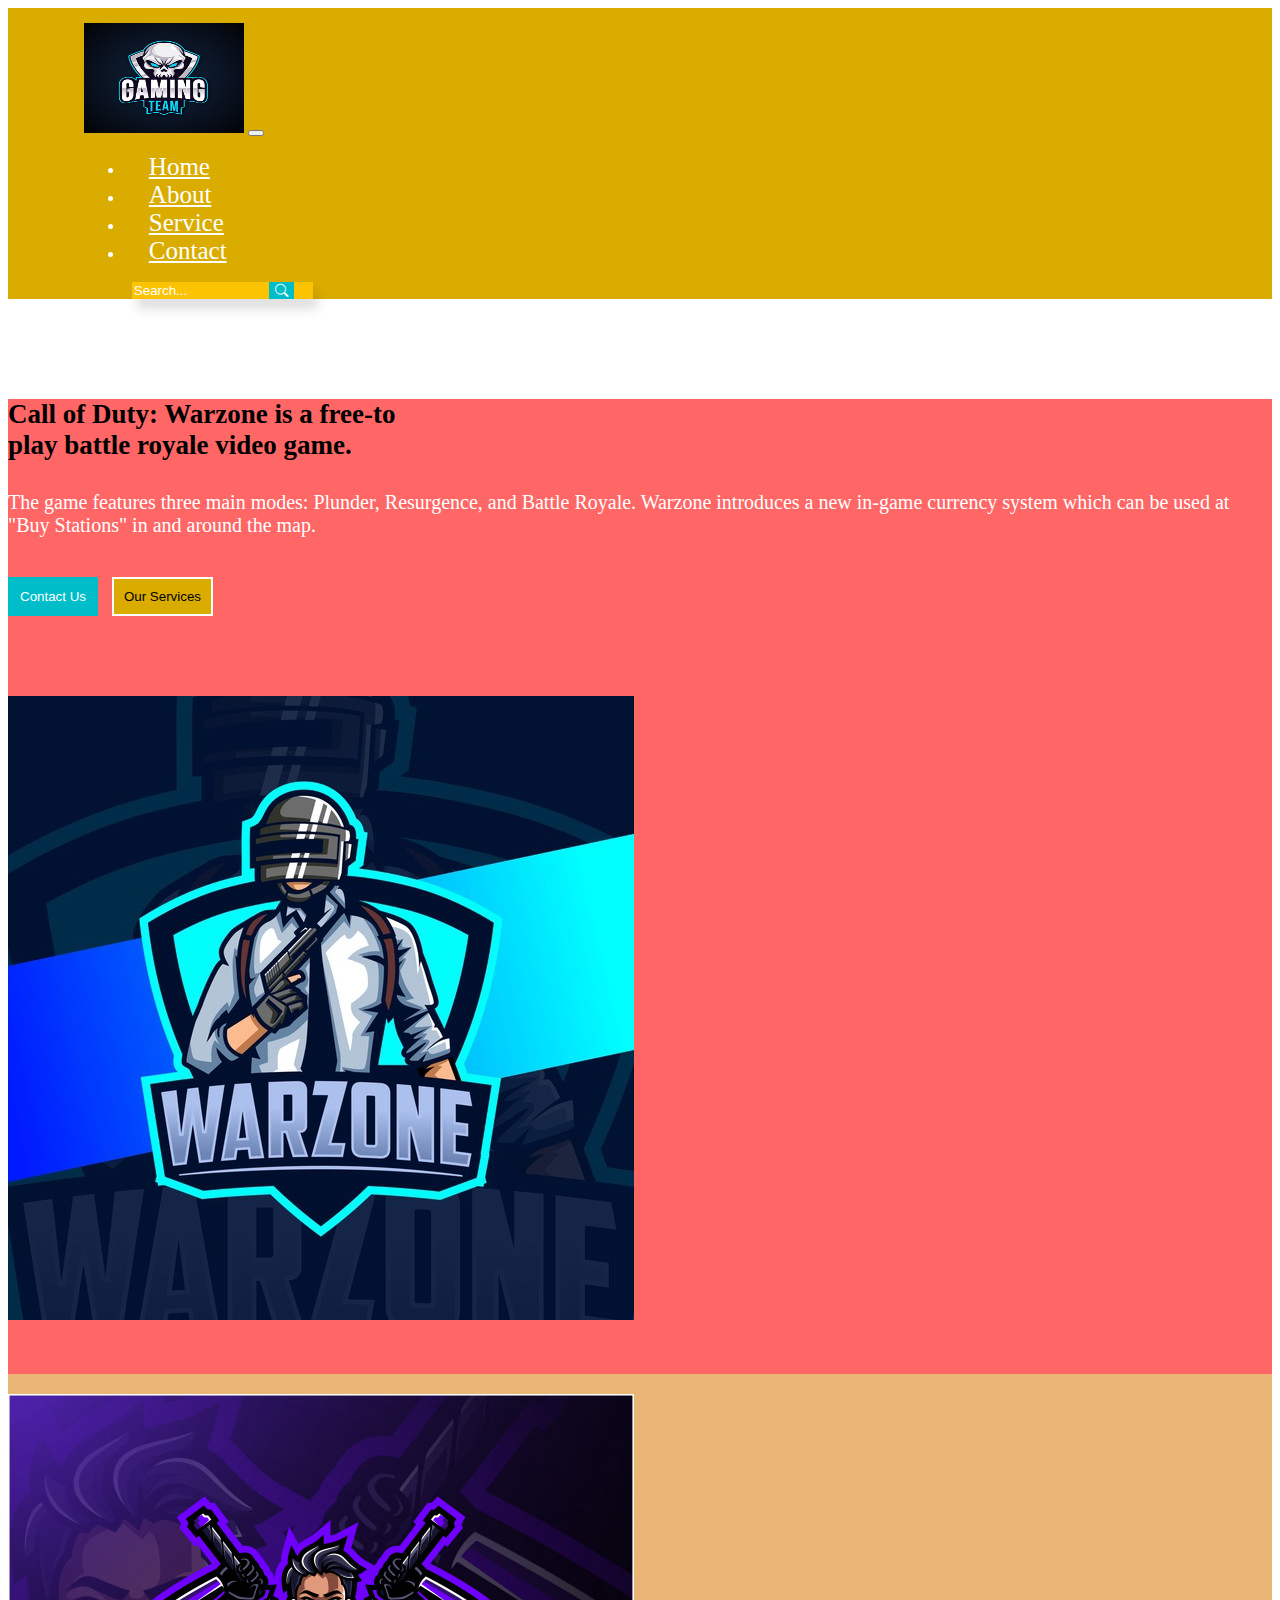
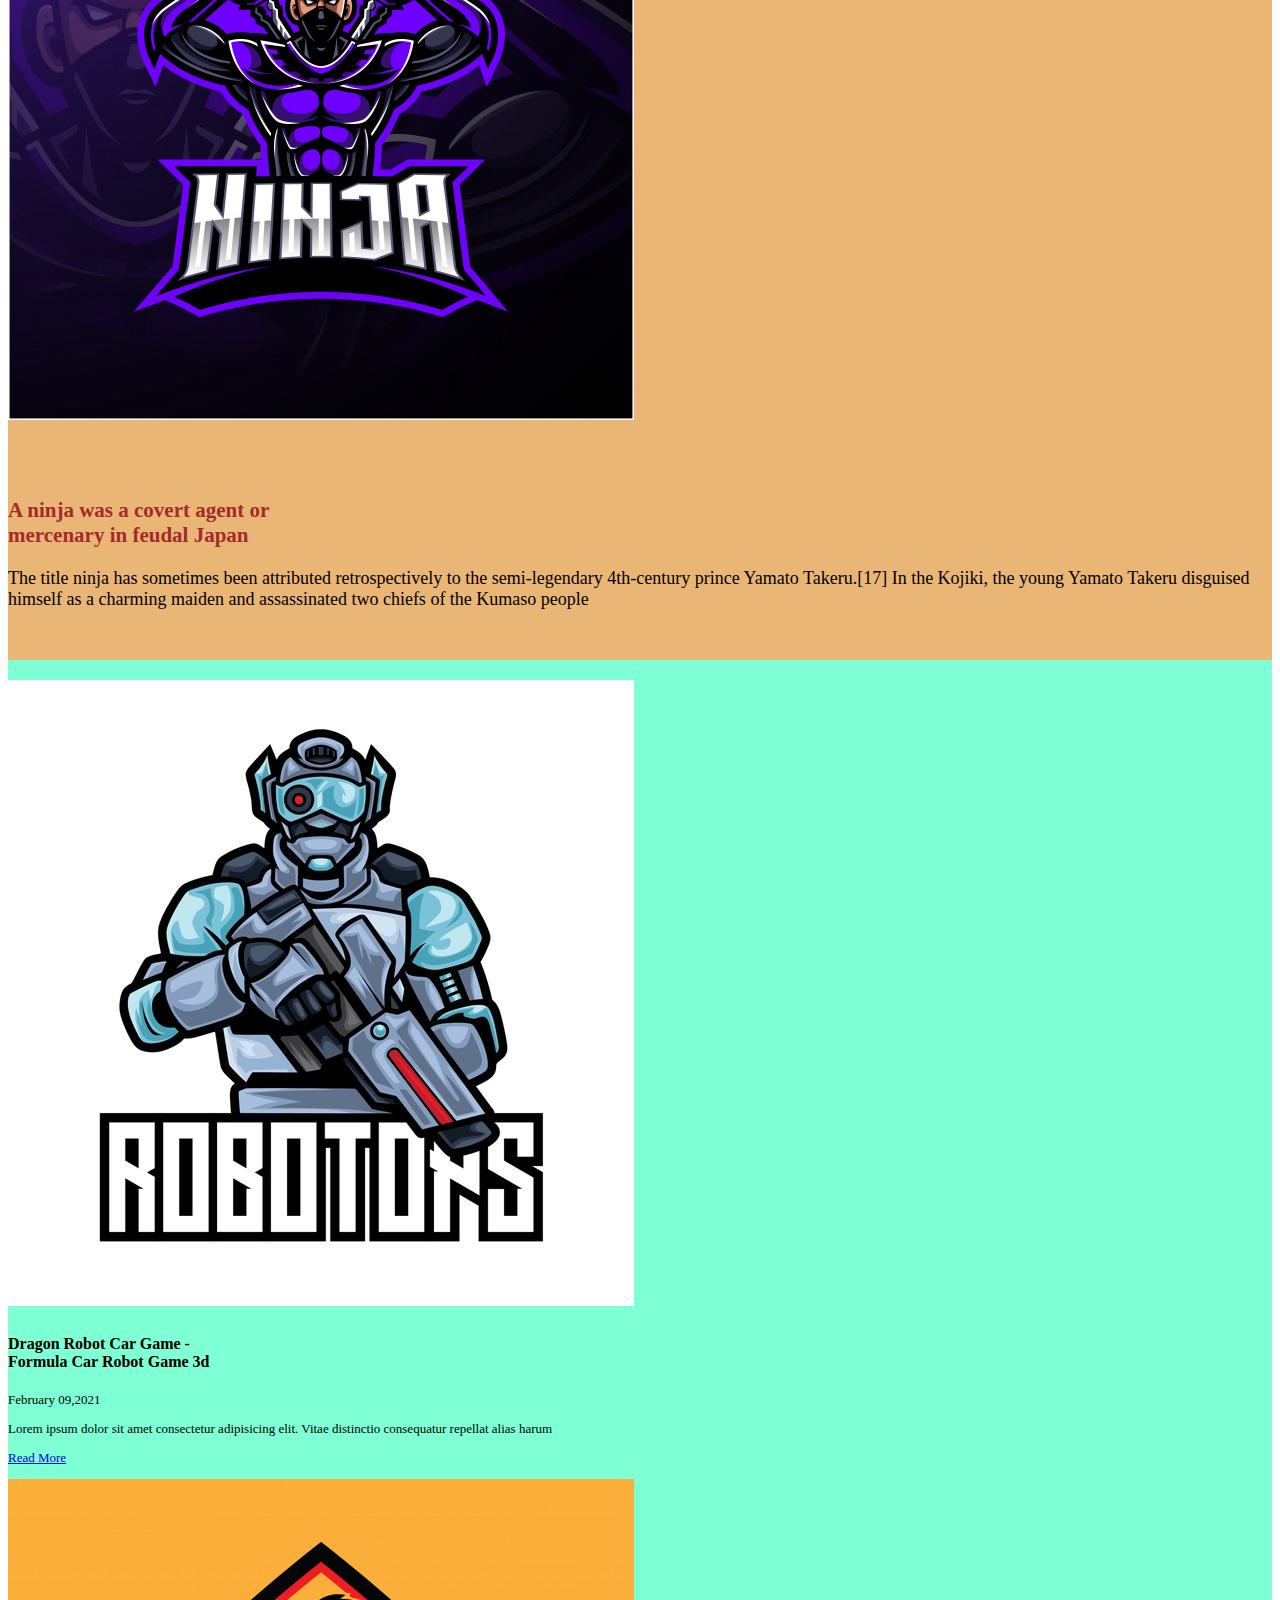
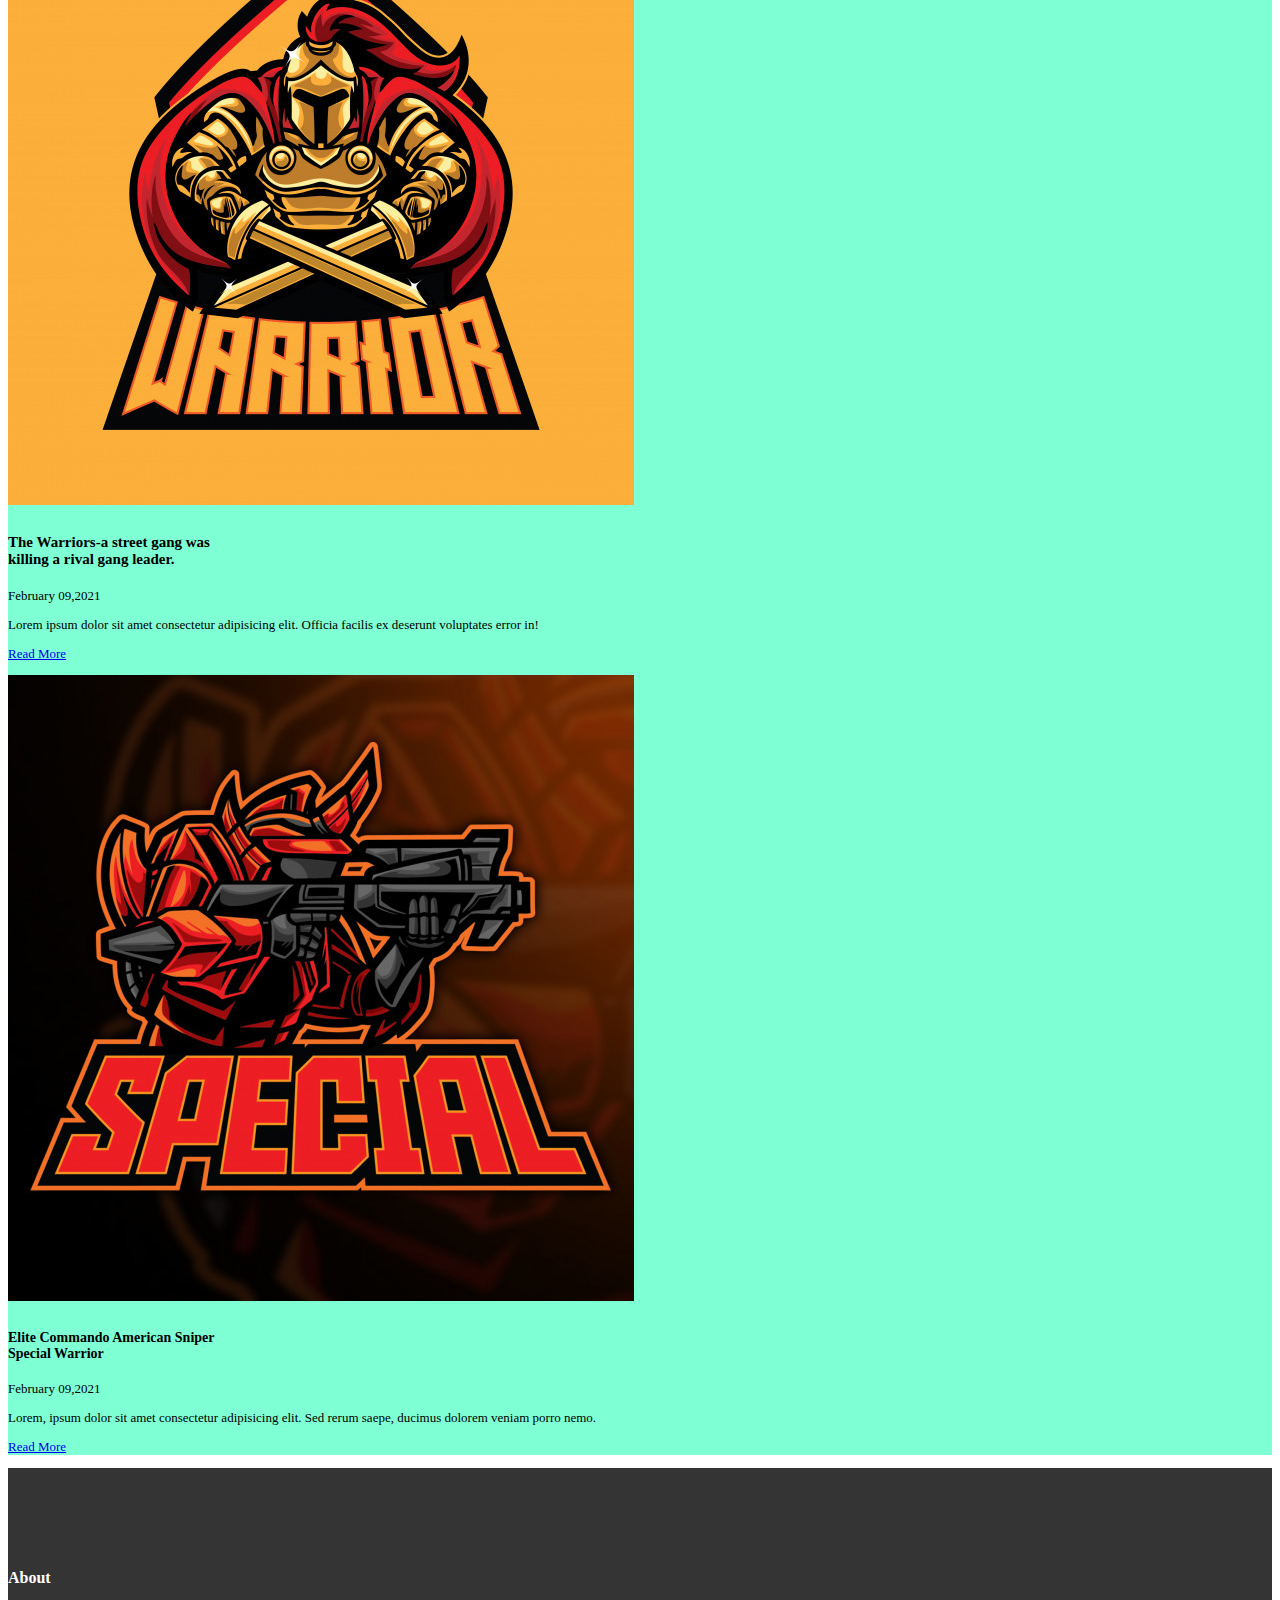
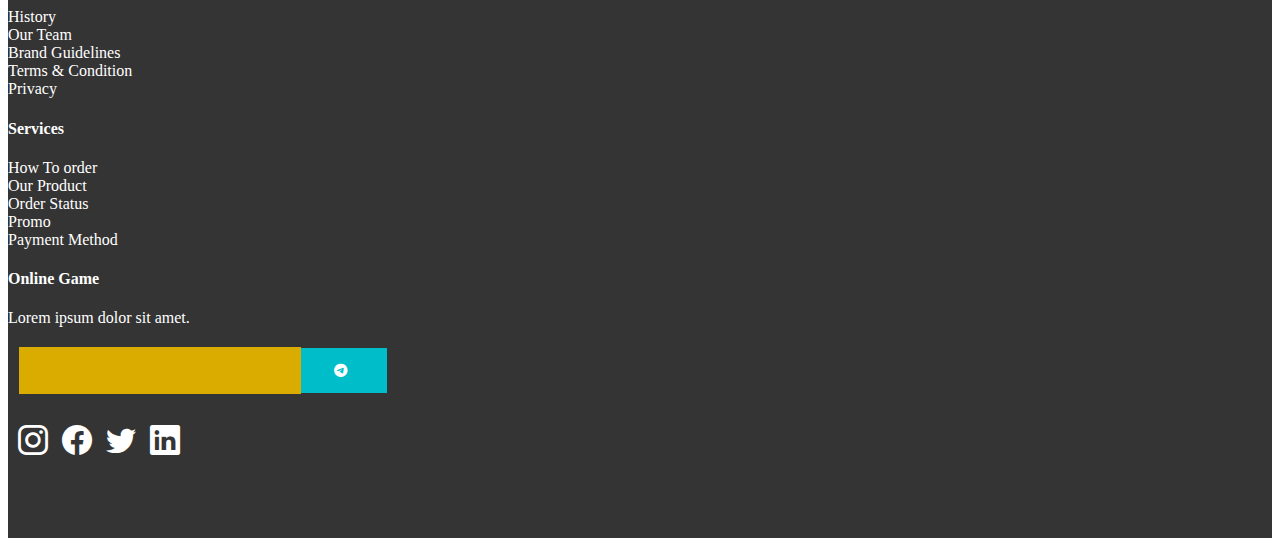
<file: index.html>
<!doctype html>
<html lang="en">
  <head>
    <!-- Required meta tags -->
    <meta charset="utf-8">
    <meta name="viewport" content="width=device-width, initial-scale=1">

    <!-- Bootstrap CSS -->
    <link href="https://cdn.jsdelivr.net/npm/bootstrap@5.0.2/dist/css/bootstrap.min.css" rel="stylesheet" integrity="sha384-EVSTQN3/azprG1Anm3QDgpJLIm9Nao0Yz1ztcQTwFspd3yD65VohhpuuCOmLASjC" crossorigin="anonymous">

    <!-- Bootstrap icon -->
    <link rel="stylesheet" href="https://cdn.jsdelivr.net/npm/bootstrap-icons@1.5.0/font/bootstrap-icons.css">

    <!-- Style -->
   <link rel="stylesheet" href="./Css_practice/index_style.css">
   
    <title>Hello, world!</title>
  </head>
  <body>
    <nav class="navbar navbar-expand-lg navbar-dark " id="top-nav">
        <div class="container-fluid">
          <a class="navbar-brand" href="#"><img src="./img/company_logo.jpg" alt="" class="img-fluid" id="company-logo" ></a>
          <button class="navbar-toggler" type="button" data-bs-toggle="collapse" data-bs-target="#navbarSupportedContent" aria-controls="navbarSupportedContent" aria-expanded="false" aria-label="Toggle navigation">
            <span class="navbar-toggler-icon"></span>
          </button>
          <div class="collapse navbar-collapse" id="navbarSupportedContent">
            <ul class="navbar-nav me-auto mb-2 mb-lg-0">
              <li class="nav-item">
                <a class="nav-link active" aria-current="page" href="#">Home</a>
              </li>
              <li class="nav-item">
                <a class="nav-link" href="./Css_practice/about.html">About</a>
              </li>
              <li class="nav-item">
                <a class="nav-link" href="./Css_practice/service.html">Service</a>
              </li>
              <li class="nav-item">
                <a class="nav-link" href="./Css_practice/Contact.html">Contact</a>
              </li>
            </ul>
            <form class="d-flex" id="form-tag">
              <input class="form-control me-2 text-light" type="search" placeholder="Search..." aria-label="Search" id="search-box">
              <button class="btn btn-outline-success" id="search-btn" type="submit"><i class="bi bi-search" id="Seach-icon"></i></button>
            </form>
          </div>
        </div>
      </nav>
    <div class="container-fluid">
        <div class="row justify-content-center" id="imp-page">
            <div class="col-md-6 col-11" id="imp-text" >
              <h1 id="heading1">Call of Duty: Warzone is a free-to <br> play battle royale video game.</h1>
              <p>The game features three main modes: Plunder, Resurgence, and Battle Royale. Warzone introduces a new in-game currency system which can be used at "Buy Stations" in and around the map.</p>
              <button type="button" class="btn" id="btn-1">Contact Us</button>
            <button type="button" class="btn" id="btn-2">Our Services</button>
            </div>
            
            <div class="col-md-4 col-11">
                <img src="./img/warzone.jpg" alt="" id="warzone-image" class="img-fluid">
            </div>
        </div>
        <div class="row justify-content-center" id="imp-page2">
            <div class="col-md-4 col-11" id="imp-img2">
                <img src="./img/ninja.jpg" alt="" class="img-fluid" id="ninja">
            </div>
            <div class="col-md-6 col-11" id="imp-text2">
                <h1 id="heading2">A ninja  was a covert agent  or <br> mercenary in feudal Japan</h1>
                <p>The title ninja has sometimes been attributed retrospectively to the semi-legendary 4th-century prince Yamato Takeru.[17] In the Kojiki, the young Yamato Takeru disguised himself as a charming maiden and assassinated two chiefs of the Kumaso people</p>

            </div>
        </div>
        <div class="row justify-content-center mt-20" id="imp-page3">
            <div class="col-md-3 col-11">
             <img src="./img/robotic.jpg" alt="" class="img-fluid " id="robotic">
             <div class="center">
             <h4 id="h4-1">Dragon Robot Car Game - <br> Formula Car Robot Game 3d </h4>
             <div class="paragraph">
             <p class="date"> February 09,2021</p>
             <p>Lorem ipsum dolor sit amet consectetur adipisicing elit. Vitae distinctio consequatur repellat alias harum</p>
             <p><a href="#" class="text-decoration-none">Read More</a></p>
            </div>
            </div>
            </div>
            <div class="col-md-3 col-11">
                <img src="./img/warrior.jpg " alt="" class="img-fluid" id="warrior">
                <div class="center">
                <h4 id="h4-2">The Warriors-a street gang was <br> killing a rival gang leader.</h4>
                <div class="paragraph">
                <p>February 09,2021</p>
                <p>Lorem ipsum dolor sit amet consectetur adipisicing elit. Officia facilis ex deserunt voluptates error in!</p>
                <p><a href="#" class="text-decoration-none">Read More</a></p>
              </div>
            </div>
            </div>
            <div class="col-md-3 col-11">
                <img src="./img/warrior-special.jpg" alt="" class="img-fluid" id="warrior-special">
                <div class="center">
                <h4 id="h4-3">Elite Commando American Sniper <br> Special Warrior </h4>
                <div class="paragraph">
                <p>February 09,2021</p>
                <p>Lorem, ipsum dolor sit amet consectetur adipisicing elit. Sed rerum saepe, ducimus dolorem veniam porro nemo.</p>
                <p><a href="#" class="text-decoration-none">Read More</a></p>
              </div>
            </div>
            </div>
        </div>
        <div class="row justify-content-center" id="footer">
          <div class="col-md-3 col-11 pt-10">
            <h4 class="footer-heading">About</h4>
            <div class="link">
            <a href="">History</a> <br>
            <a href="">Our Team</a> <br>
            <a href="">Brand Guidelines</a> <br>
            <a href="">Terms & Condition</a> <br>
            <a href="">Privacy</a>
          </div>
          </div>
          <div class="col-md-3 col-11 pt-10">
            <h4 class="footer-heading">Services</h4>
            <div class="link">
            <a href="">How To order</a> <br>
            <a href="">Our Product</a> <br>
            <a href="">Order Status</a> <br>
            <a href="">Promo</a> <br>
            <a href="">Payment Method</a>
          </div>
          </div>
          <div class="col-md-4 text-end col-11 pt-10">
            <h4>Online Game</h4>
            <p>Lorem ipsum dolor sit amet.</p>
            <form action="" id="form">
              <input type="text" id="search-box2">
              <button type="submit" id="search-btn2"><i class="bi bi-telegram"></i></button>
            </form>
            <i class="bi bi-instagram social-icon" ></i>
              <i class="bi bi-facebook social-icon"></i>
              <i class="bi bi-twitter social-icon"></i>
              <i class="bi bi-linkedin social-icon"></i>
          </div> 
        </div>
    </div>

    <!-- Optional JavaScript; choose one of the two! -->

    <!-- Option 1: Bootstrap Bundle with Popper -->
    <script src="https://cdn.jsdelivr.net/npm/bootstrap@5.0.2/dist/js/bootstrap.bundle.min.js" integrity="sha384-MrcW6ZMFYlzcLA8Nl+NtUVF0sA7MsXsP1UyJoMp4YLEuNSfAP+JcXn/tWtIaxVXM" crossorigin="anonymous"></script>

    <!-- Option 2: Separate Popper and Bootstrap JS -->
    <!--
    <script src="https://cdn.jsdelivr.net/npm/@popperjs/core@2.9.2/dist/umd/popper.min.js" integrity="sha384-IQsoLXl5PILFhosVNubq5LC7Qb9DXgDA9i+tQ8Zj3iwWAwPtgFTxbJ8NT4GN1R8p" crossorigin="anonymous"></script>
    <script src="https://cdn.jsdelivr.net/npm/bootstrap@5.0.2/dist/js/bootstrap.min.js" integrity="sha384-cVKIPhGWiC2Al4u+LWgxfKTRIcfu0JTxR+EQDz/bgldoEyl4H0zUF0QKbrJ0EcQF" crossorigin="anonymous"></script>
    -->
  </body>
</html>
</file>
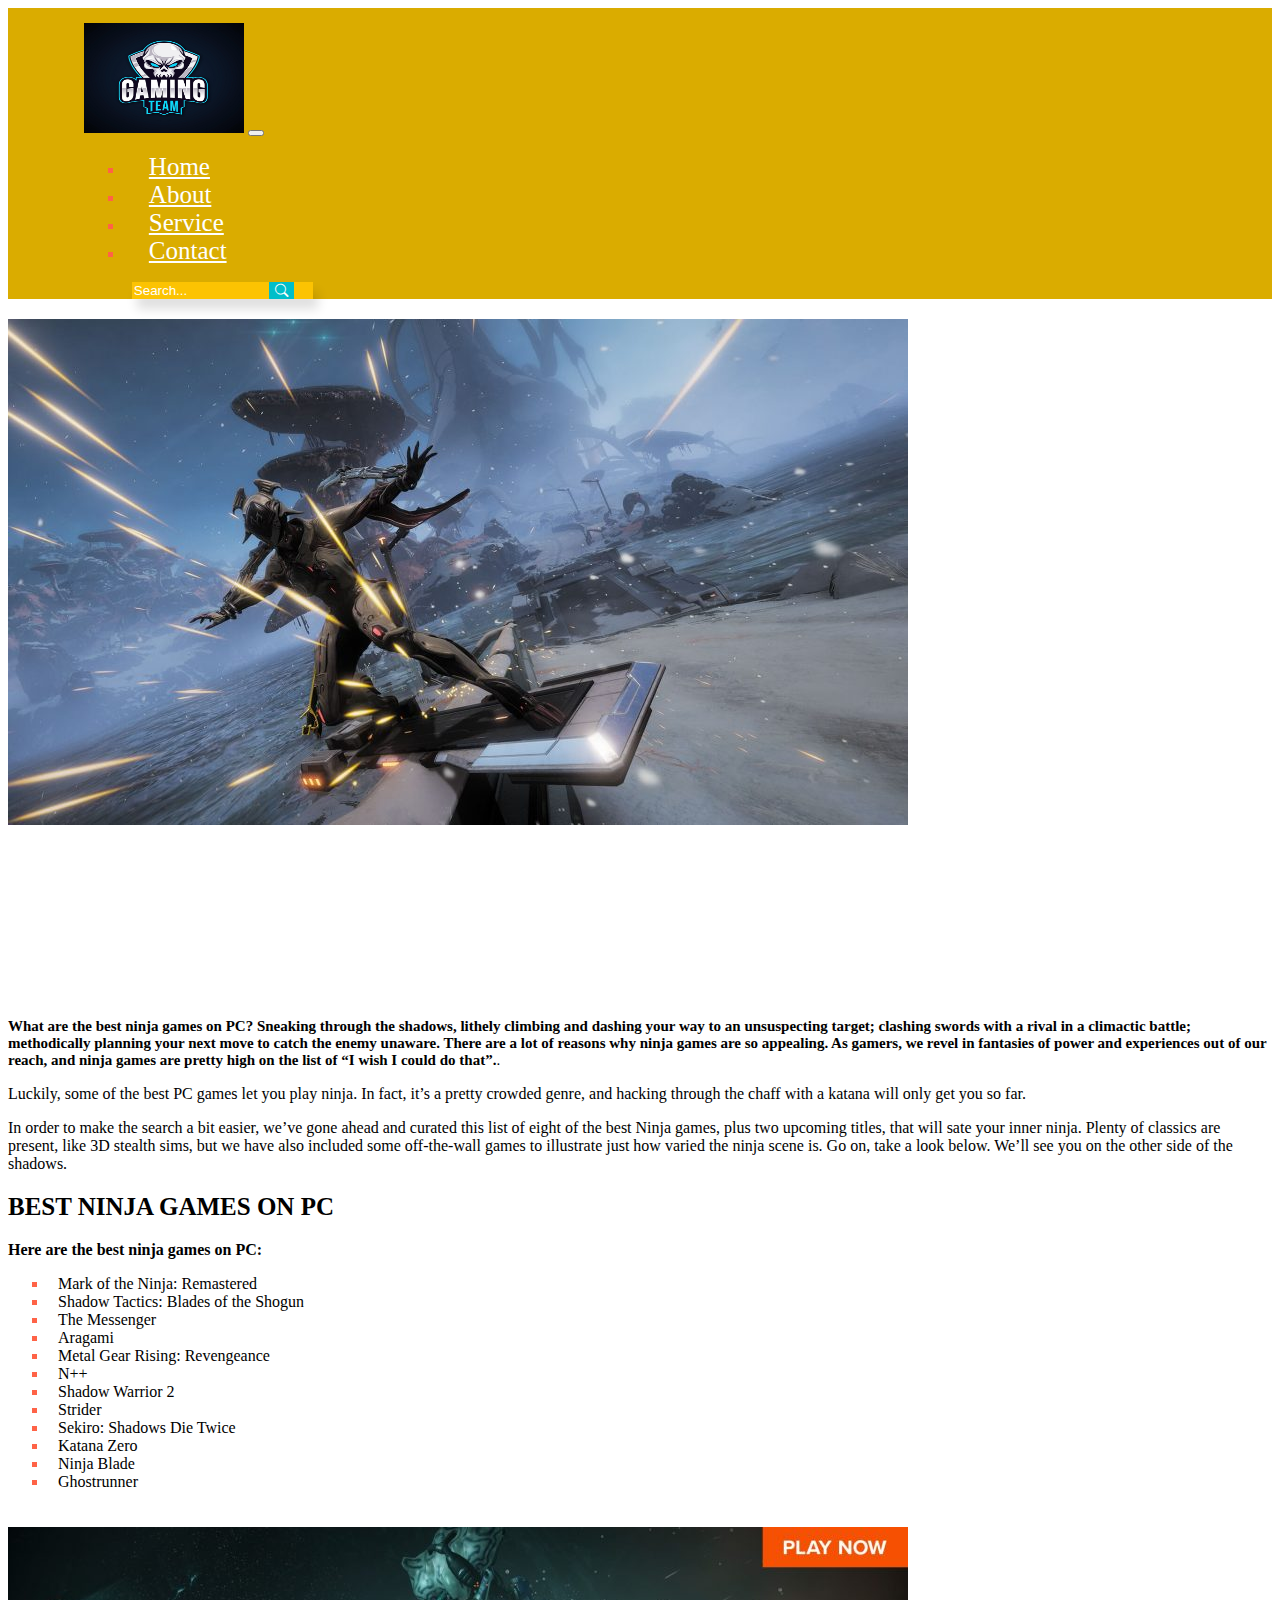
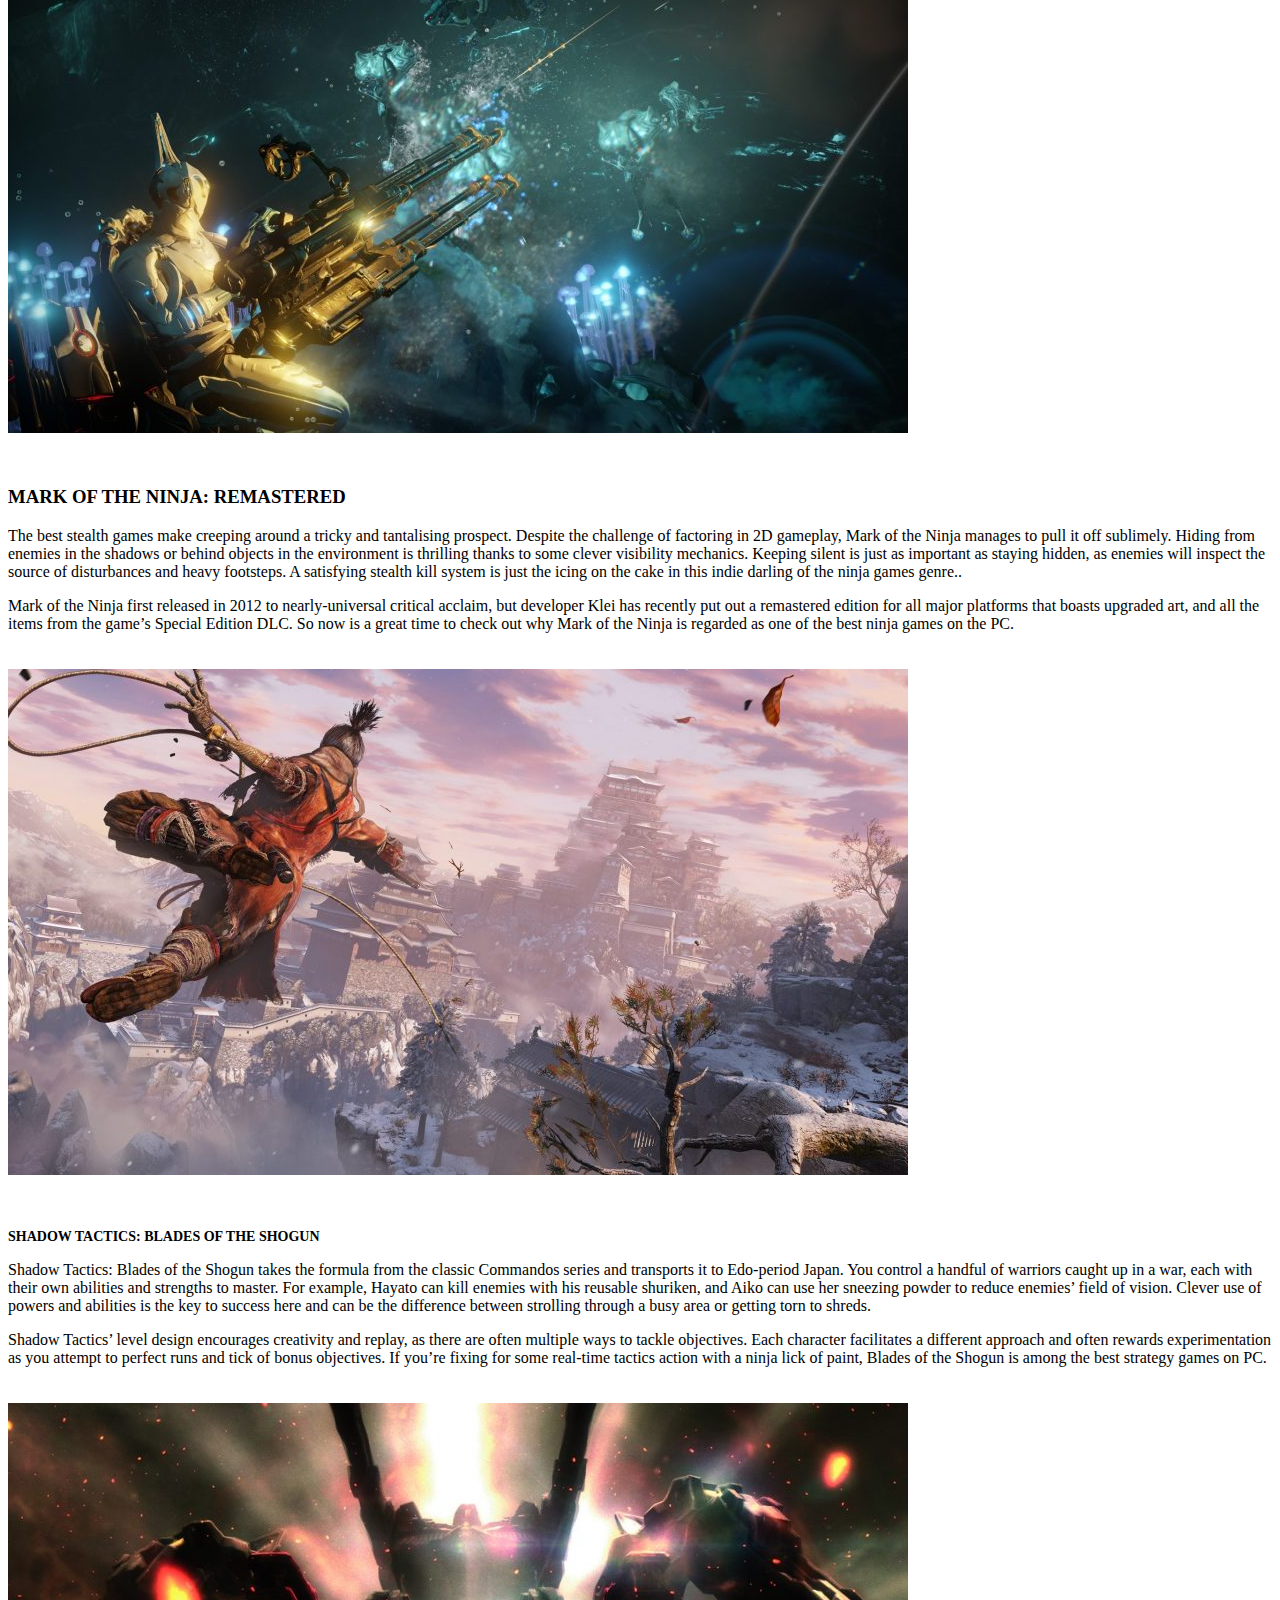
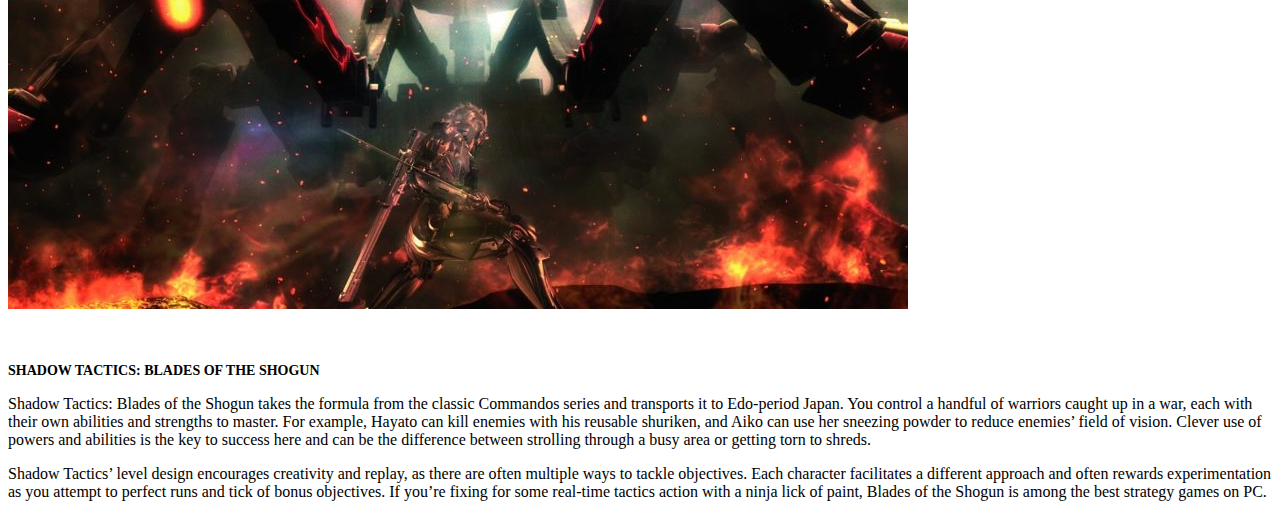
<file: Css_practice/about.html>
<!doctype html>
<html lang="en">
  <head>
    <!-- Required meta tags -->
    <meta charset="utf-8">
    <meta name="viewport" content="width=device-width, initial-scale=1">

    <!-- Bootstrap CSS -->
    <link href="https://cdn.jsdelivr.net/npm/bootstrap@5.0.2/dist/css/bootstrap.min.css" rel="stylesheet" integrity="sha384-EVSTQN3/azprG1Anm3QDgpJLIm9Nao0Yz1ztcQTwFspd3yD65VohhpuuCOmLASjC" crossorigin="anonymous">
    <link rel="stylesheet" href="https://cdn.jsdelivr.net/npm/bootstrap-icons@1.5.0/font/bootstrap-icons.css">
    <link rel="stylesheet" href="index_style.css">
    <link rel="stylesheet" href="about.css">

    <title>About us</title>
  </head>
  <body>
    <nav class="navbar navbar-expand-lg navbar-dark " id="top-nav">
        <div class="container-fluid">
          <a class="navbar-brand" href="#"><img src="../img/company_logo.jpg" alt="" class="img-fluid" id="company-logo" ></a>
          <button class="navbar-toggler" type="button" data-bs-toggle="collapse" data-bs-target="#navbarSupportedContent" aria-controls="navbarSupportedContent" aria-expanded="false" aria-label="Toggle navigation">
            <span class="navbar-toggler-icon"></span>
          </button>
          <div class="collapse navbar-collapse" id="navbarSupportedContent">
            <ul class="navbar-nav me-auto mb-2 mb-lg-0">
              <li class="nav-item">
                <a class="nav-link active" aria-current="page" href="../index.html">Home</a>
              </li>
              <li class="nav-item">
                <a class="nav-link" href="./about.html">About</a>
              </li>
              <li class="nav-item">
                <a class="nav-link" href="./service.html">Service</a>
              </li>
              <li class="nav-item">
                <a class="nav-link" href="../Css_practice/Contact.html">Contact</a>
              </li>
            </ul>
            <form class="d-flex" id="form-tag">
              <input class="form-control me-2 text-light" type="search" placeholder="Search..." aria-label="Search" id="search-box">
              <button class="btn btn-outline-success" id="search-btn" type="submit"><i class="bi bi-search" id="Seach-icon"></i></button>
            </form>
          </div>
        </div>
      </nav>
    <div class="container-fluid  bg-dark">
              <div class="row justify-content-center bg-dark pt-10">
                <div class="col-md-8">
                  <div class="row justify-content-center bg-light">
                    <div id="carouselExampleCaptions" class="carousel slide" data-bs-ride="carousel">
                      <div class="carousel-inner">
                        <div class="carousel-item active" id="ninja-front">
                          <img src="../img/best-ninja-games-warframe-900x506 (1).jpg" class="d-block w-100 img-fluid" alt="...">
                          <div class="carousel-caption d-none d-md-block">
                            <h1 id="ninja-head1">The best ninja games on PC</h1>
                            <p id="ninja-paragraph-1">Sneak up on our list of the best ninja games available on PC
                            </p>
                          </div>
                        </div>
                      </div>
                    </div>
                  </div>
                </div>
              </div>
    <div class="row justify-content-center ">
      <div class="col-md-8 bg-light">
        <div class="row justify-content-center ">
          <div class="col-md-8 col-11">
              <p id="ninja-paragraph-2"> <strong> What are the best ninja games on PC? Sneaking through the shadows, lithely climbing and dashing your way to an unsuspecting target; clashing swords with a rival in a climactic battle; methodically planning your next move to catch the enemy unaware. There are a lot of reasons why ninja games are so appealing. As gamers, we revel in fantasies of power and experiences out of our reach, and ninja games are pretty high on the list of “I wish I could do that”.</strong>.</p>
              <p>Luckily, some of the best PC games let you play ninja. In fact, it’s a pretty crowded genre, and hacking through the chaff with a katana will only get you so far.</p>
              <p>In order to make the search a bit easier, we’ve gone ahead and curated this list of eight of the best Ninja games, plus two upcoming titles, that will sate your inner ninja. Plenty of classics are present, like 3D stealth sims, but we have also included some off-the-wall games to illustrate just how varied the ninja scene is. Go on, take a look below. We’ll see you on the other side of the shadows.</p>
               <h3 class="pc"><strong>BEST NINJA GAMES ON PC</strong></h3>
               <p><strong>Here are the best ninja games on PC: </strong></p>
               <ul>
                 <li><span class="list-text"> Mark of the Ninja: Remastered</span></li>
                 <li><span class="list-text"> Shadow Tactics: Blades of the Shogun</span></li>
                 <li><span class="list-text">The Messenger</span></li>
                 <li><span class="list-text">Aragami</span></li>
                 <li><span class="list-text">Metal Gear Rising: Revengeance</span></li>
                 <li><span class="list-text">N++ </span></li>
                 <li><span class="list-text">Shadow Warrior 2</li>
                 <li><span class="list-text">Strider </span></li>
                 <li><span class="list-text">Sekiro: Shadows Die Twice </span></li>
                 <li><span class="list-text">Katana Zero </span></li>
                 <li><span class="list-text">Ninja Blade </span></li>
                 <li><span class="list-text">Ghostrunner </span></li>
               </ul>
          </div>
          
          
        </div>
      </div>
    </div>
    <div class="row justify-content-center bg-dark pt-10">
      <div class="col-md-8">
        <div class="row justify-content-center bg-light">
          <div id="carouselExampleCaptions" class="carousel slide" data-bs-ride="carousel">
            <div class="carousel-inner">
              <div class="carousel-item active" id="ninja-front">
                <img src="../img/best-ninja-games-warframe-gun-900x506.jpg" class="d-block w-100 img-fluid" alt="...">
              </div>
            </div>
          </div>
        </div>
      </div>
    </div>
    <div class="row justify-content-center ">
      <div class="col-md-8 bg-light">
        <div class="row justify-content-center ">
          <div class="col-md-8 col-11">
               <h3 id="head-4"><strong>MARK OF THE NINJA: REMASTERED</strong></h3>
               <p> The best stealth games make creeping around a tricky and tantalising prospect. Despite the challenge of factoring in 2D gameplay, Mark of the Ninja manages to pull it off sublimely. Hiding from enemies in the shadows or behind objects in the environment is thrilling thanks to some clever visibility mechanics. Keeping silent is just as important as staying hidden, as enemies will inspect the source of disturbances and heavy footsteps. A satisfying stealth kill system is just the icing on the cake in this indie darling of the ninja games genre..</p>
               <p>Mark of the Ninja first released in 2012 to nearly-universal critical acclaim, but developer Klei has recently put out a remastered edition for all major platforms that boasts upgraded art, and all the items from the game’s Special Edition DLC. So now is a great time to check out why Mark of the Ninja is regarded as one of the best ninja games on the PC.</p>
          </div>
          
          
        </div>
      </div>
    </div>
    <div class="row justify-content-center bg-dark pt-10">
      <div class="col-md-8">
        <div class="row justify-content-center bg-light">
          <div id="carouselExampleCaptions" class="carousel slide" data-bs-ride="carousel">
            <div class="carousel-inner">
              <div class="carousel-item active" id="ninja-front">
                <img src="../img/best-ninja-games-sekiro-shadows-die-twice-900x506.jpg" class="d-block w-100 img-fluid" alt="...">
              </div>
            </div>
          </div>
        </div>
      </div>
    </div>

    <div class="row justify-content-center ">
      <div class="col-md-8 bg-light">
        <div class="row justify-content-center ">
          <div class="col-md-8 col-11">
               <h3 id="para-5"> <strong> SHADOW TACTICS: BLADES OF THE SHOGUN</strong></h3>
               <p>Shadow Tactics: Blades of the Shogun takes the formula from the classic Commandos series and transports it to Edo-period Japan. You control a handful of warriors caught up in a war, each with their own abilities and strengths to master. For example, Hayato can kill enemies with his reusable shuriken, and Aiko can use her sneezing powder to reduce enemies’ field of vision. Clever use of powers and abilities is the key to success here and can be the difference between strolling through a busy area or getting torn to shreds.</p>
               <p>Shadow Tactics’ level design encourages creativity and replay, as there are often multiple ways to tackle objectives. Each character facilitates a different approach and often rewards experimentation as you attempt to perfect runs and tick of bonus objectives. If you’re fixing for some real-time tactics action with a ninja lick of paint, Blades of the Shogun is among the best strategy games on PC.</p>
          </div>
        </div>
      </div>
    </div>
    <div class="row justify-content-center bg-dark pt-10">
      <div class="col-md-8">
        <div class="row justify-content-center bg-light">
          <div id="carouselExampleCaptions" class="carousel slide" data-bs-ride="carousel">
            <div class="carousel-inner">
              <div class="carousel-item active" id="ninja-front">
                <img src="../img/best-ninja-games-metal-gear-rising-revengeance-900x506.jpg" class="d-block w-100 img-fluid" alt="...">
              </div>
            </div>
          </div>
        </div>
      </div>
    </div>

    <div class="row justify-content-center ">
      <div class="col-md-8 bg-light">
        <div class="row justify-content-center ">
          <div class="col-md-8 col-11">
               <h3 id="para-5"> <strong> SHADOW TACTICS: BLADES OF THE SHOGUN</strong></h3>
               <p>Shadow Tactics: Blades of the Shogun takes the formula from the classic Commandos series and transports it to Edo-period Japan. You control a handful of warriors caught up in a war, each with their own abilities and strengths to master. For example, Hayato can kill enemies with his reusable shuriken, and Aiko can use her sneezing powder to reduce enemies’ field of vision. Clever use of powers and abilities is the key to success here and can be the difference between strolling through a busy area or getting torn to shreds.</p>
               <p>Shadow Tactics’ level design encourages creativity and replay, as there are often multiple ways to tackle objectives. Each character facilitates a different approach and often rewards experimentation as you attempt to perfect runs and tick of bonus objectives. If you’re fixing for some real-time tactics action with a ninja lick of paint, Blades of the Shogun is among the best strategy games on PC.</p>
          </div>
        </div>
      </div>
    </div>
    </div>



    <!-- Optional JavaScript; choose one of the two! -->

    <!-- Option 1: Bootstrap Bundle with Popper -->
    <script src="https://cdn.jsdelivr.net/npm/bootstrap@5.0.2/dist/js/bootstrap.bundle.min.js" integrity="sha384-MrcW6ZMFYlzcLA8Nl+NtUVF0sA7MsXsP1UyJoMp4YLEuNSfAP+JcXn/tWtIaxVXM" crossorigin="anonymous"></script>

    <!-- Option 2: Separate Popper and Bootstrap JS -->
    <!--
    <script src="https://cdn.jsdelivr.net/npm/@popperjs/core@2.9.2/dist/umd/popper.min.js" integrity="sha384-IQsoLXl5PILFhosVNubq5LC7Qb9DXgDA9i+tQ8Zj3iwWAwPtgFTxbJ8NT4GN1R8p" crossorigin="anonymous"></script>
    <script src="https://cdn.jsdelivr.net/npm/bootstrap@5.0.2/dist/js/bootstrap.min.js" integrity="sha384-cVKIPhGWiC2Al4u+LWgxfKTRIcfu0JTxR+EQDz/bgldoEyl4H0zUF0QKbrJ0EcQF" crossorigin="anonymous"></script>
    -->
  </body>
</html>
</file>
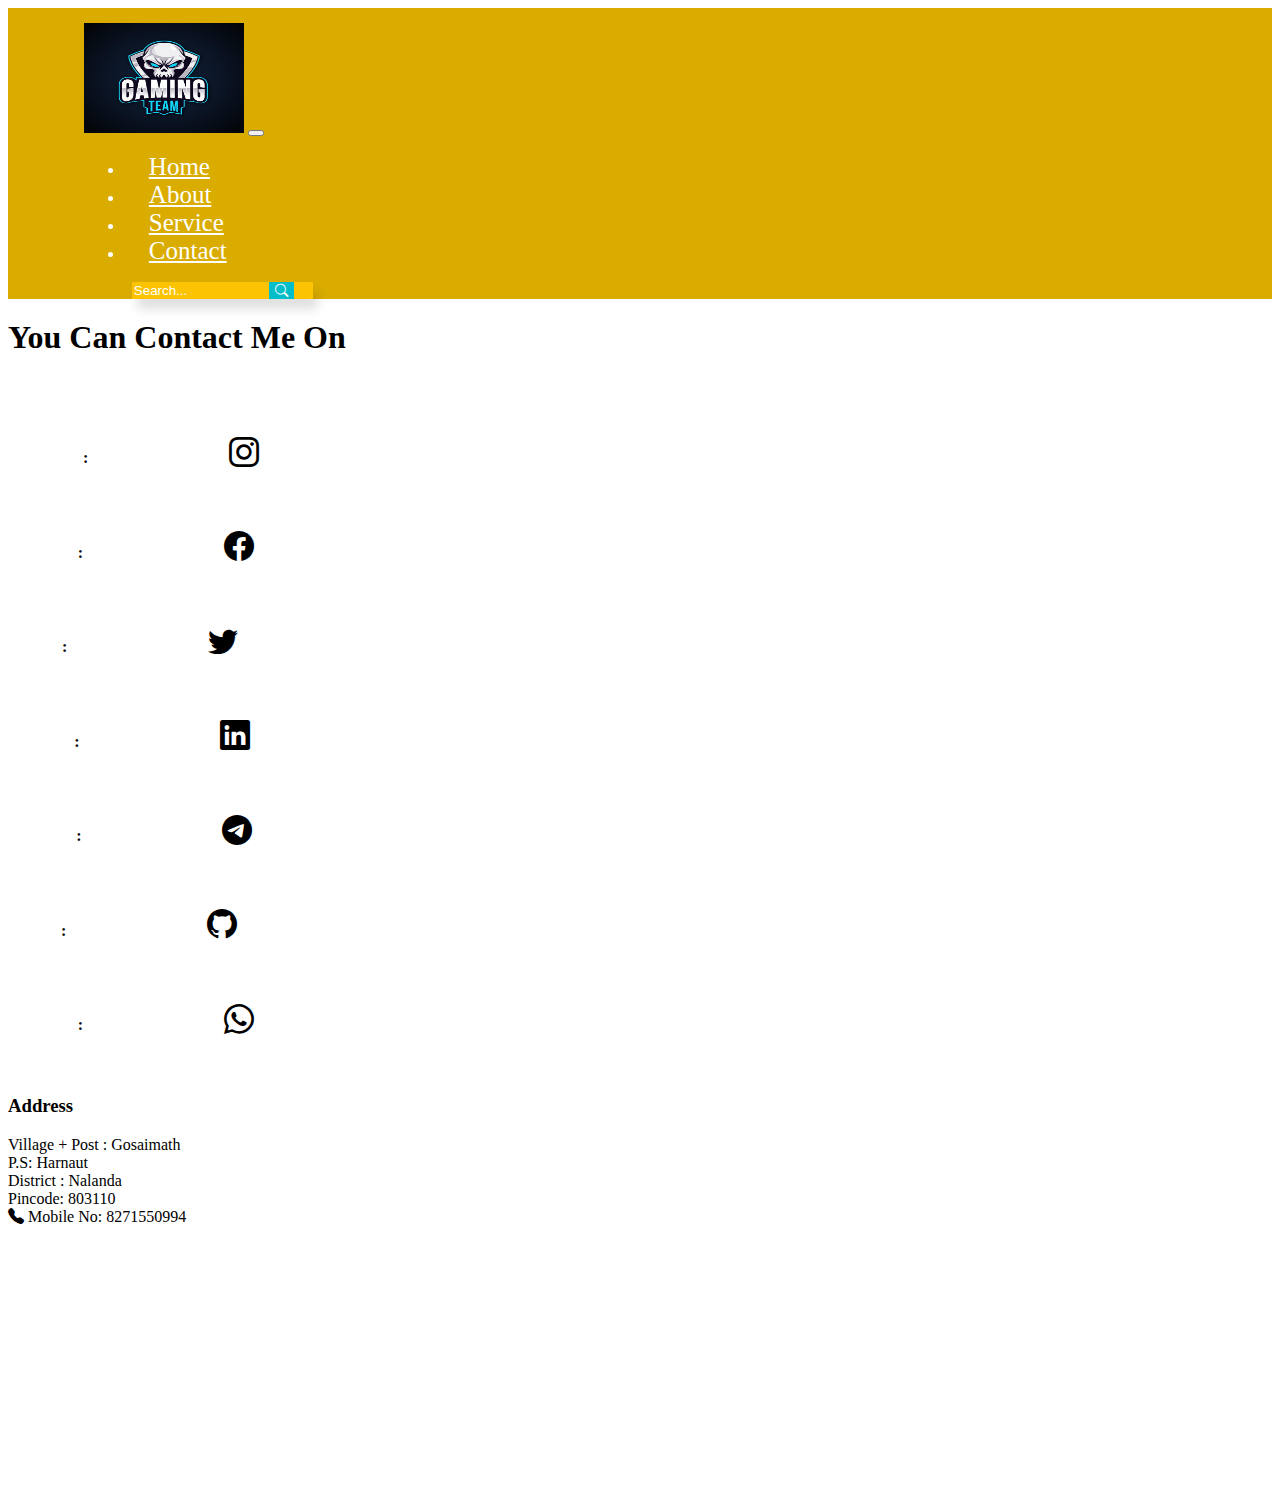
<file: Css_practice/Contact.html>
<!doctype html>
<html lang="en">
  <head>
    <!-- Required meta tags -->
    <meta charset="utf-8">
    <meta name="viewport" content="width=device-width, initial-scale=1">

    <!-- Bootstrap CSS -->
    <link href="https://cdn.jsdelivr.net/npm/bootstrap@5.0.2/dist/css/bootstrap.min.css" rel="stylesheet" integrity="sha384-EVSTQN3/azprG1Anm3QDgpJLIm9Nao0Yz1ztcQTwFspd3yD65VohhpuuCOmLASjC" crossorigin="anonymous">
    <link rel="stylesheet" href="index_style.css">
    <link rel="stylesheet" href="./Contact.css">
    <link rel="stylesheet" href="https://cdn.jsdelivr.net/npm/bootstrap-icons@1.5.0/font/bootstrap-icons.css">

    <title>Contact</title>
  </head>
  <body>
    <nav class="navbar navbar-expand-lg navbar-dark " id="top-nav">
      <div class="container-fluid">
        <a class="navbar-brand" href="#"><img src="../img/company_logo.jpg" alt="" class="img-fluid" id="company-logo" ></a>
        <button class="navbar-toggler" type="button" data-bs-toggle="collapse" data-bs-target="#navbarSupportedContent" aria-controls="navbarSupportedContent" aria-expanded="false" aria-label="Toggle navigation">
          <span class="navbar-toggler-icon"></span>
        </button>
        <div class="collapse navbar-collapse" id="navbarSupportedContent">
          <ul class="navbar-nav me-auto mb-2 mb-lg-0">
            <li class="nav-item">
              <a class="nav-link active" aria-current="page" href="../index.html">Home</a>
            </li>
            <li class="nav-item">
              <a class="nav-link" href="./about.html">About</a>
            </li>
            <li class="nav-item">
              <a class="nav-link" href="./service.html">Service</a>
            </li>
            <li class="nav-item">
              <a class="nav-link" href="./Contact.html">Contact</a>
            </li>
          </ul>
          <form class="d-flex" id="form-tag">
            <input class="form-control me-2 text-light" type="search" placeholder="Search..." aria-label="Search" id="search-box">
            <button class="btn btn-outline-success" id="search-btn" type="submit"><i class="bi bi-search" id="Seach-icon"></i></button>
          </form>
        </div>
      </div>
    </nav>
    
        <div class="row justify-content-center bg-dark  text-light text-center">
            <div class="col-md-10"> <h1 id="contact-heading"> You Can Contact Me On </h1></div>
             <div class="row justify-content-center">
                 <div class="col-md-5 col-11">
                          <h4><a href="https://www.instagram.com">Instagram</a> : <i class="bi bi-instagram social-icon" ></a></i></h4><br>
                          <h4><a href="https://www.facebook.com">Facebook</a> : <i class="bi bi-facebook social-icon" ></a></i></h4><br>
                          <h4><a href="https://www.twitter.com">Twitter</a>   : <i class="bi bi-twitter social-icon" ></a></i></h4><br>
                          <h4><a href="https://www.linkedin.com">Linkedin</a> : <i class="bi bi-linkedin social-icon" ></a></i></h4><br>
                          <h4><a href="https://www.telegram.com">Telegram</a> : <i class="bi bi-telegram social-icon" ></a></i></h4><br> 
                          <h4><a href="https://www.github.com">Github</a> : <i class="bi bi-github social-icon"></i></h4><br> 
                          <h4><a href="https://www.whatsapp.com">whatsapp</a> : <i class="bi bi-whatsapp social-icon"></i></h4><br> 
                    
                 </div>
                 <div class="col-md-4 col-11 mb-4 ">
                        <h3 class="mb-3">Address</h3>
                        <p class="adress">Village + Post : Gosaimath <br>P.S: Harnaut <br> District : Nalanda <br>Pincode: 803110 <br> <i class="bi bi-telephone-fill text-dark"></i> Mobile No: 8271550994</p>
            
                        <iframe src="https://www.google.com/maps/embed?pb=!1m18!1m12!1m3!1d901.4284805598203!2d85.43599774001112!3d25.347379007360484!2m3!1f0!2f0!3f0!3m2!1i1024!2i768!4f13.1!3m3!1m2!1s0x39f291d637346f2b%3A0x6d09c5eaf47aaf57!2sPrimary%20School%20Gosaimath!5e0!3m2!1sen!2sin!4v1625732066727!5m2!1sen!2sin" style="border:0; width: 100%; height: 250px;" allowfullscreen="" loading="lazy"></iframe>
                 </div>
             </div>
        </div>
            
  

    <!-- Optional JavaScript; choose one of the two! -->

    <!-- Option 1: Bootstrap Bundle with Popper -->
    <script src="https://cdn.jsdelivr.net/npm/bootstrap@5.0.2/dist/js/bootstrap.bundle.min.js" integrity="sha384-MrcW6ZMFYlzcLA8Nl+NtUVF0sA7MsXsP1UyJoMp4YLEuNSfAP+JcXn/tWtIaxVXM" crossorigin="anonymous"></script>

    <!-- Option 2: Separate Popper and Bootstrap JS -->
    <!--
    <script src="https://cdn.jsdelivr.net/npm/@popperjs/core@2.9.2/dist/umd/popper.min.js" integrity="sha384-IQsoLXl5PILFhosVNubq5LC7Qb9DXgDA9i+tQ8Zj3iwWAwPtgFTxbJ8NT4GN1R8p" crossorigin="anonymous"></script>
    <script src="https://cdn.jsdelivr.net/npm/bootstrap@5.0.2/dist/js/bootstrap.min.js" integrity="sha384-cVKIPhGWiC2Al4u+LWgxfKTRIcfu0JTxR+EQDz/bgldoEyl4H0zUF0QKbrJ0EcQF" crossorigin="anonymous"></script>
    -->
  </body>
</html>
</file>
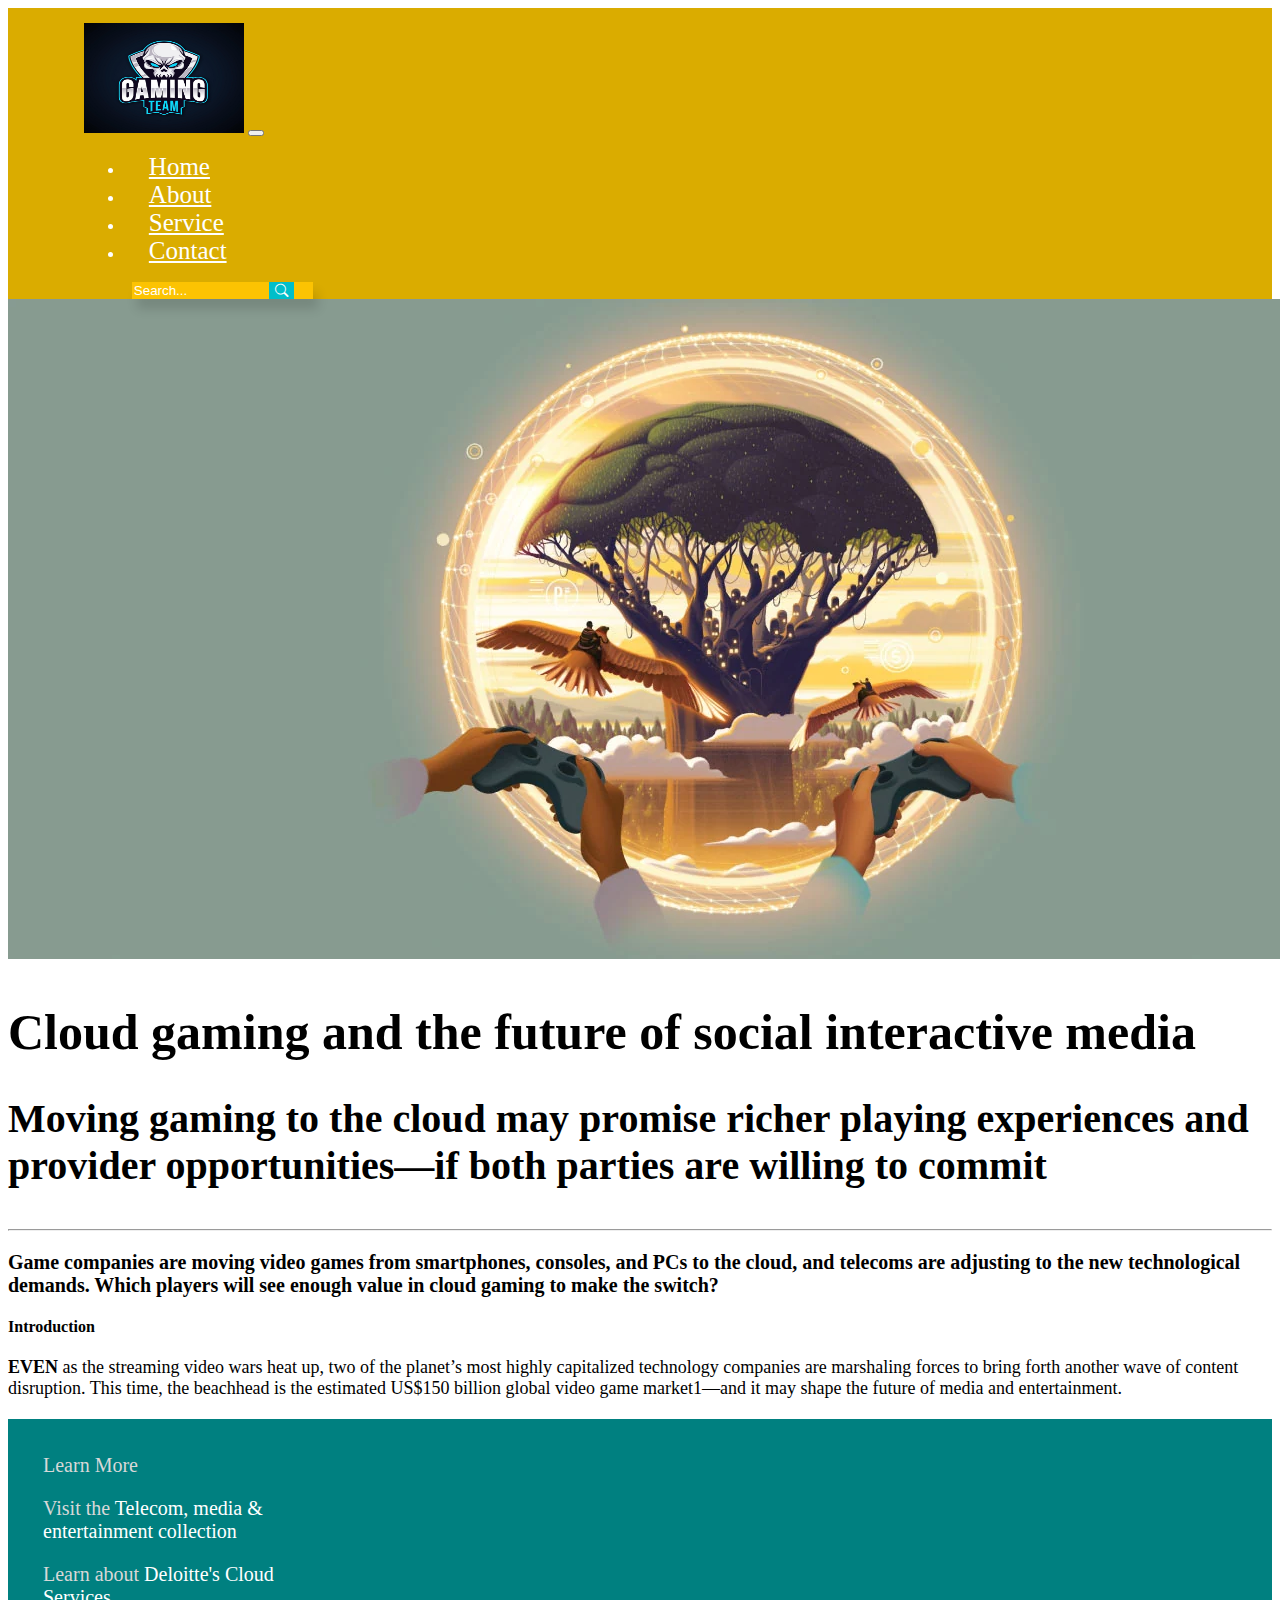
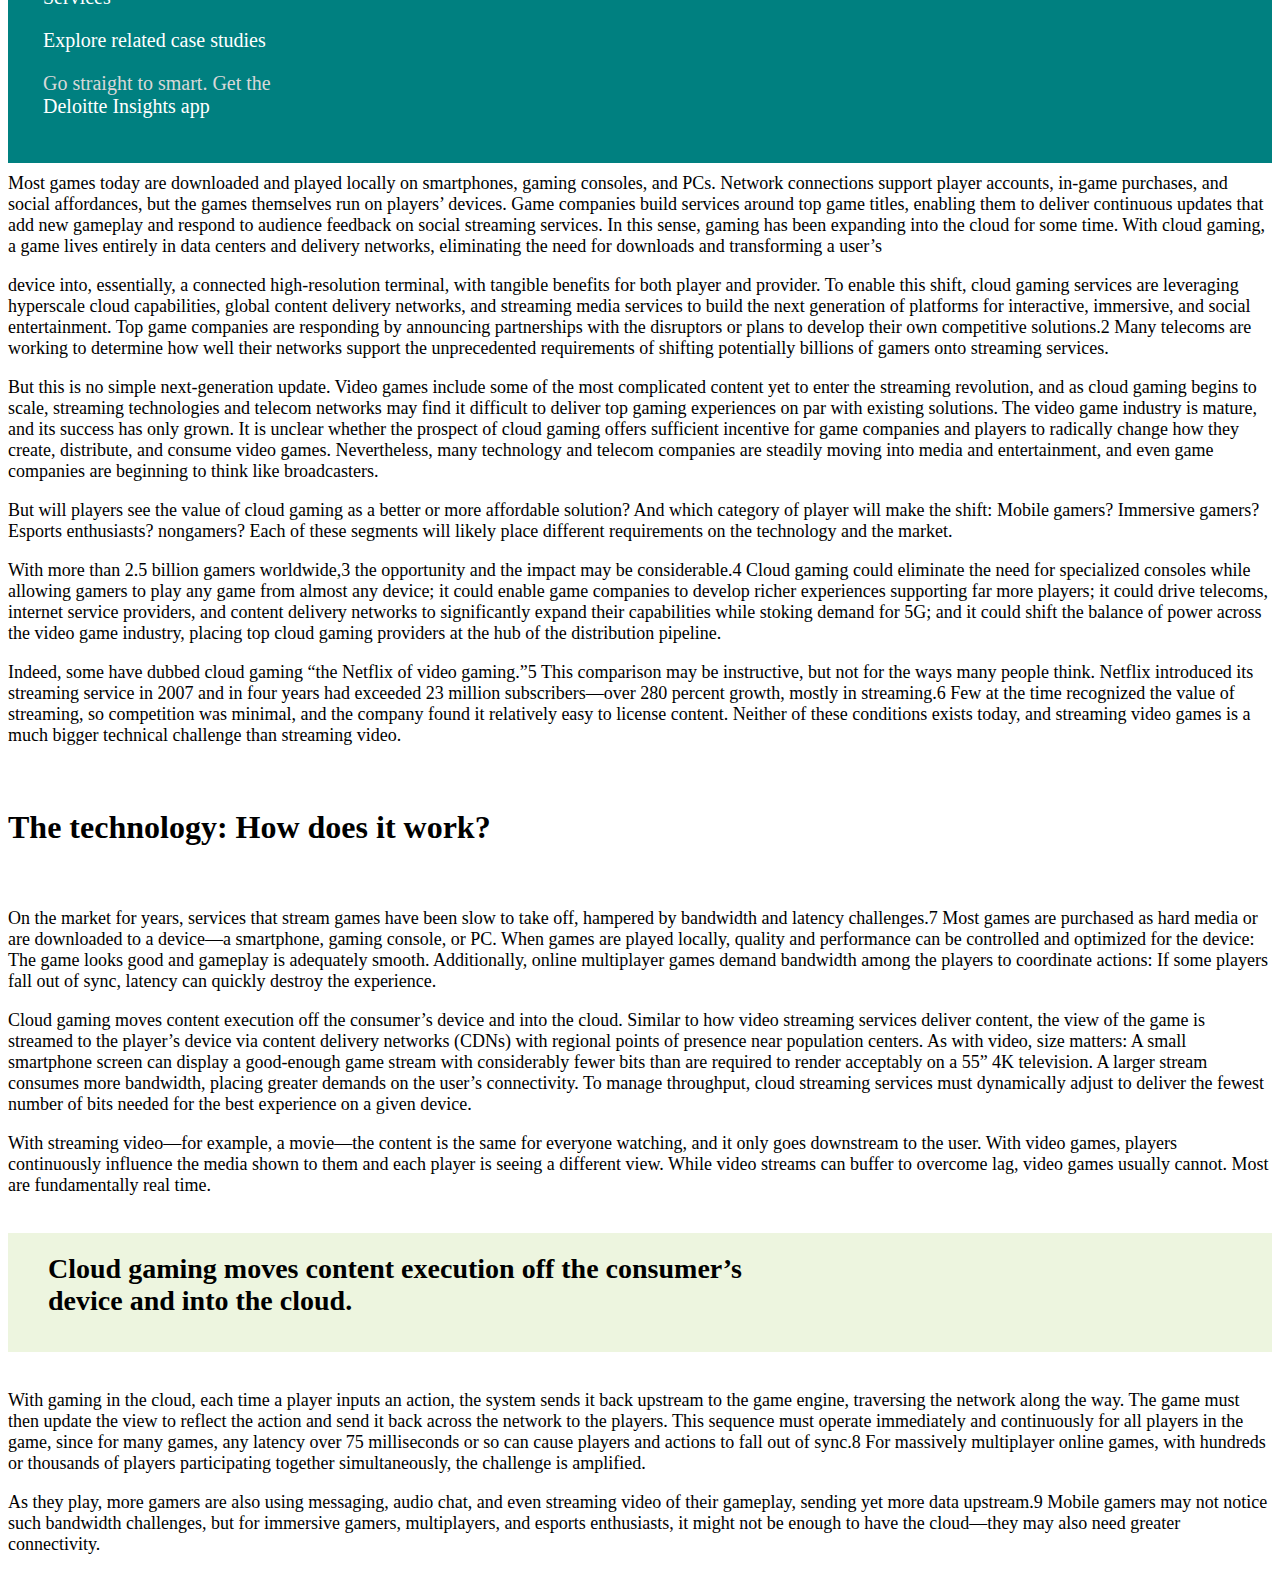
<file: Css_practice/service.html>
<!doctype html>
<html lang="en">
  <head>
    <!-- Required meta tags -->
    <meta charset="utf-8">
    <meta name="viewport" content="width=device-width, initial-scale=1">

    <!-- Bootstrap CSS -->
    <link href="https://cdn.jsdelivr.net/npm/bootstrap@5.0.2/dist/css/bootstrap.min.css" rel="stylesheet" integrity="sha384-EVSTQN3/azprG1Anm3QDgpJLIm9Nao0Yz1ztcQTwFspd3yD65VohhpuuCOmLASjC" crossorigin="anonymous">
    <link rel="stylesheet" href="https://cdn.jsdelivr.net/npm/bootstrap-icons@1.5.0/font/bootstrap-icons.css">

    <link rel="stylesheet" href="https://cdn.jsdelivr.net/npm/bootstrap-icons@1.5.0/font/bootstrap-icons.css">

    <link rel="stylesheet" href="./index_style.css">
    <link rel="stylesheet" href="service.css">

    <title>Services</title>
  </head>
  <body>
    <nav class="navbar navbar-expand-lg navbar-dark " id="top-nav">
        <div class="container-fluid">
          <a class="navbar-brand" href="#"><img src="../img/company_logo.jpg" alt="" class="img-fluid" id="company-logo" ></a>
          <button class="navbar-toggler" type="button" data-bs-toggle="collapse" data-bs-target="#navbarSupportedContent" aria-controls="navbarSupportedContent" aria-expanded="false" aria-label="Toggle navigation">
            <span class="navbar-toggler-icon"></span>
          </button>
          <div class="collapse navbar-collapse" id="navbarSupportedContent">
            <ul class="navbar-nav me-auto mb-2 mb-lg-0">
              <li class="nav-item">
                <a class="nav-link active" aria-current="page" href="../index.html">Home</a>
              </li>
              <li class="nav-item">
                <a class="nav-link" href="./about.html">About</a>
              </li>
              <li class="nav-item">
                <a class="nav-link" href="./service.html">Service</a>
              </li>
              <li class="nav-item">
                <a class="nav-link" href="./Contact.html">Contact</a>
              </li>
            </ul>
            <form class="d-flex" id="form-tag">
              <input class="form-control me-2 text-light" type="search" placeholder="Search..." aria-label="Search" id="search-box">
              <button class="btn btn-outline-success" id="search-btn" type="submit"><i class="bi bi-search" id="Seach-icon"></i></button>
            </form>
          </div>
        </div>
      </nav>
    <div class="row justify-content-center bg-dark pt-10">
        <div class="col-md-12">
          <div class="row justify-content-center bg-light">
            <div id="carouselExampleCaptions" class="carousel slide" data-bs-ride="carousel">
              <div class="carousel-inner">
                <div class="carousel-item active" id="ninja-front">
                  <img src="../img/service_pic1.webp" class="d-block w-100 img-fluid" alt="...">
                </div>
              </div>
            </div>
          </div>
        </div>
      </div>
      <div class="container-fluid">
          <div class="row justify-content-center">
              <div class="col-md-7 col-11">
                  <h1 id="service-head">Cloud gaming and the future of social interactive media</h1>
                  <h3 id="service-head3">Moving gaming to the cloud may promise richer playing experiences and provider opportunities—if both parties are willing to commit</h3>
                  <hr>
                  <p id="sevice-para1">​Game companies are moving video games from smartphones, consoles, and PCs to the cloud, and telecoms are adjusting to the new technological demands. Which players will see enough value in cloud gaming to make the switch?</p>
                  <h4 class="service-head4">Introduction</h4>
                  <p class="service-para2"> <span id="Even"> EVEN</span> as the streaming video wars heat up, two of the planet’s most highly capitalized technology companies are marshaling forces to bring forth another wave of content disruption. This time, the beachhead is the estimated US$150 billion global video game market1—and it may shape the future of media and entertainment.</p>
                  <div class="row">
                      <div class="col-xl-6 col-11">
                          <div class="section-1">
                            <p id="section-para"><span class="span-background"> Learn More </span></p>
                            <p class="section-sub-para"><span class="span-background">Visit the </span>Telecom, media & <br> entertainment collection</p>
                            <p class="section-sub-para"><span class="span-background">Learn about</span> Deloitte's Cloud <br> Services</p>
                            <p class="section-sub-para">Explore related case studies</p>
                            <p class="section-sub-para"><span class="span-background">Go straight to smart. Get the</span> <br> Deloitte Insights app</p>

                          </div>
                      </div>
                      <div class="col-xl-6 col-11">
                          <p class="service-para2">Most games today are downloaded and played locally on smartphones, gaming consoles, and PCs. Network connections support player accounts, in-game purchases, and social affordances, but the games themselves run on players’ devices. Game companies build services around top game titles, enabling them to deliver continuous updates that add new gameplay and respond to audience feedback on social streaming services. In this sense, gaming has been expanding into the cloud for some time.

                            With cloud gaming, a game lives entirely in data centers and delivery networks, eliminating the need for downloads and transforming a user’s</p>
                      </div>
                  </div>
                           <p class="service-para2">device into, essentially, a connected high-resolution terminal, with tangible benefits for both player and provider. To enable this shift, cloud gaming services are leveraging hyperscale cloud capabilities, global content delivery networks, and streaming media services to build the next generation of platforms for interactive, immersive, and social entertainment. Top game companies are responding by announcing partnerships with the disruptors or plans to develop their own competitive solutions.2 Many telecoms are working to determine how well their networks support the unprecedented requirements of shifting potentially billions of gamers onto streaming services.</p>
                           <p class="service-para2">But this is no simple next-generation update. Video games include some of the most complicated content yet to enter the streaming revolution, and as cloud gaming begins to scale, streaming technologies and telecom networks may find it difficult to deliver top gaming experiences on par with existing solutions. The video game industry is mature, and its success has only grown. It is unclear whether the prospect of cloud gaming offers sufficient incentive for game companies and players to radically change how they create, distribute, and consume video games. Nevertheless, many technology and telecom companies are steadily moving into media and entertainment, and even game companies are beginning to think like broadcasters.

                        </p>
                           <p class="service-para2">But will players see the value of cloud gaming as a better or more affordable solution? And which category of player will make the shift: Mobile gamers? Immersive gamers? Esports enthusiasts? nongamers? Each of these segments will likely place different requirements on the technology and the market.</p>
                           <p class="service-para2">With more than 2.5 billion gamers worldwide,3 the opportunity and the impact may be considerable.4 Cloud gaming could eliminate the need for specialized consoles while allowing gamers to play any game from almost any device; it could enable game companies to develop richer experiences supporting far more players; it could drive telecoms, internet service providers, and content delivery networks to significantly expand their capabilities while stoking demand for 5G; and it could shift the balance of power across the video game industry, placing top cloud gaming providers at the hub of the distribution pipeline.</p>
                           <p class="service-para2">Indeed, some have dubbed cloud gaming “the Netflix of video gaming.”5 This comparison may be instructive, but not for the ways many people think. Netflix introduced its streaming service in 2007 and in four years had exceeded 23 million subscribers—over 280 percent growth, mostly in streaming.6 Few at the time recognized the value of streaming, so competition was minimal, and the company found it relatively easy to license content. Neither of these conditions exists today, and streaming video games is a much bigger technical challenge than streaming video.</p>

                        <h4 id="head-4">The technology: How does it work?</h4>
                        <p class="service-para2">On the market for years, services that stream games have been slow to take off, hampered by bandwidth and latency challenges.7 Most games are purchased as hard media or are downloaded to a device—a smartphone, gaming console, or PC. When games are played locally, quality and performance can be controlled and optimized for the device: The game looks good and gameplay is adequately smooth. Additionally, online multiplayer games demand bandwidth among the players to coordinate actions: If some players fall out of sync, latency can quickly destroy the experience.</p>
                        <p class="service-para2">Cloud gaming moves content execution off the consumer’s device and into the cloud. Similar to how video streaming services deliver content, the view of the game is streamed to the player’s device via content delivery networks (CDNs) with regional points of presence near population centers. As with video, size matters: A small smartphone screen can display a good-enough game stream with considerably fewer bits than are required to render acceptably on a 55” 4K television. A larger stream consumes more bandwidth, placing greater demands on the user’s connectivity. To manage throughput, cloud streaming services must dynamically adjust to deliver the fewest number of bits needed for the best experience on a given device.</p>
                        <p class="service-para2">With streaming video—for example, a movie—the content is the same for everyone watching, and it only goes downstream to the user. With video games, players continuously influence the media shown to them and each player is seeing a different view. While video streams can buffer to overcome lag, video games usually cannot. Most are fundamentally real time.</p>
                        <h4 id="head4-background">Cloud gaming moves content execution off the consumer’s <br> device and into the cloud.</h4>
                        <p class="service-para2">With gaming in the cloud, each time a player inputs an action, the system sends it back upstream to the game engine, traversing the network along the way. The game must then update the view to reflect the action and send it back across the network to the players. This sequence must operate immediately and continuously for all players in the game, since for many games, any latency over 75 milliseconds or so can cause players and actions to fall out of sync.8 For massively multiplayer online games, with hundreds or thousands of players participating together simultaneously, the challenge is amplified.</p>
                        <p class="service-para2">As they play, more gamers are also using messaging, audio chat, and even streaming video of their gameplay, sending yet more data upstream.9 Mobile gamers may not notice such bandwidth challenges, but for immersive gamers, multiplayers, and esports enthusiasts, it might not be enough to have the cloud—they may also need greater connectivity.</p>
                            
              </div>
          </div>
      </div>
    

    <!-- Optional JavaScript; choose one of the two! -->

    <!-- Option 1: Bootstrap Bundle with Popper -->
    <script src="https://cdn.jsdelivr.net/npm/bootstrap@5.0.2/dist/js/bootstrap.bundle.min.js" integrity="sha384-MrcW6ZMFYlzcLA8Nl+NtUVF0sA7MsXsP1UyJoMp4YLEuNSfAP+JcXn/tWtIaxVXM" crossorigin="anonymous"></script>

    <!-- Option 2: Separate Popper and Bootstrap JS -->
    <!--
    <script src="https://cdn.jsdelivr.net/npm/@popperjs/core@2.9.2/dist/umd/popper.min.js" integrity="sha384-IQsoLXl5PILFhosVNubq5LC7Qb9DXgDA9i+tQ8Zj3iwWAwPtgFTxbJ8NT4GN1R8p" crossorigin="anonymous"></script>
    <script src="https://cdn.jsdelivr.net/npm/bootstrap@5.0.2/dist/js/bootstrap.min.js" integrity="sha384-cVKIPhGWiC2Al4u+LWgxfKTRIcfu0JTxR+EQDz/bgldoEyl4H0zUF0QKbrJ0EcQF" crossorigin="anonymous"></script>
    -->
  </body>
</html>
</file>
<file: Css_practice/index_style.css>
#top-nav {
  background-color: #daac00;
  color: white;
  padding: 0 6%;
}
#company-logo {
  height: 110px;
  width: 160px;
  margin-top: 15px;
}
.navbar-dark .navbar-nav .nav-link {
    color: #fff;
    font-size: 25px;
    padding-left: 25px;
}
#search-box{
   background:#fcc302;
   color: white;
   border:0px;
   border-radius: 0px;
   position: relative;
   left: 48px;
   box-shadow: 5px 10px 11px 0px #00000021
}
#search-box::placeholder{
    color: white;
}
#search-btn{
    position: relative;
    z-index: 90;
    border-radius: 0px;
    border: 0;
    background-color:#00bec9 ;
    color: white;
}
@media only screen and (max-width:768px){
    #form-tag{
        margin-bottom: 30px;
        margin-top: 20px;
        position: relative;
        left:-20px;
    }
}
@media only screen and (max-width:1100px){
    #form-tag{
        margin-bottom: 30px;
        margin-top: 20px;
        position: relative;
        left:-20px;

    }
}
#imp-page{
    background-color: #ff6666;
    padding-bottom: 20px;
    
}
#heading1{
    color: black;
    font-size: 50px;
    margin-top: 100px;

}

#imp-text p{
    margin: 30px 0px;
    margin-bottom: 20px;
    color:white;
    font-size: 20px;

}
#btn-1{
 background-color: #00bec9;
 border: 2px solid #00bec9;
 color: white;
 padding:10px 10px;
 margin-top: 20px;

}
#btn-2{
    background-color: #daac00;
    border: 2px solid white;
    color: black;
    padding:10px 10px;
    margin-top: 20px;
    margin-left: 10px;
}
#warzone-image{
    margin-top: 80px;

}
@media only screen and (max-width:1510px) {
    #heading1{
        font-size:27px;

    }
    #imp-page{
        padding-bottom: 50px;
    }
}
@media only screen and (max-width:920px) {
    #heading1{
        font-size:24px;

    }
    #imp-page{
        padding-bottom: 40px;
    }
}
@media only screen and (max-width:410px) {
    #heading1{
        font-size:18px;

    }
}
#imp-page2{
    background-color: #eab676;
    padding-bottom: 10px;
    
}
#heading2{
    padding-top: 100px;
    font-size: 43px;
    color:brown;
}
#imp-text2 p{
    font-size:18px ;
    margin-top: 20px;
    margin-bottom: 40px;
}
#ninja{
    padding-top: 20px;
    padding-bottom: 10px;

}

@media only screen and (max-width:1510px) {
    #heading2{
        font-size: 23px;
    }
    
}
@media only screen and (max-width:1200px) {
    
        #heading2{
            padding-top: 50px;
        }
    
    
    
}
@media only screen and (max-width:1510px) {
    #heading2{
        font-size: 21px;
        padding-top: 50px;
    }
    
}
@media only screen and (max-width:1020px) {
    
    #heading2{
        padding-top: 50px;
    }
    #ninja{
        padding-top: 60px;

    }


}
@media only screen and (max-width:500px) {
    
    #heading2{
        padding-top: 17px;
    }
    #ninja{
        padding-top: 60px;

    }


}

#imp-page3{
    padding-top: 20px;
    background-color: aquamarine;
}
#h4-1{
    margin-top: 25px;
    
}
#h4-2{
    margin-top: 25px;

}
#h4-3{
    margin-top: 25px;

}
@media only screen and (max-width:1550px){
    #h4-3{
        font-size: 14px;
        font-weight: bold;
    }
    #h4-2{
        font-size: 15px;
        font-weight: bold;
    }
    #h4-1{
        font-size: 16px;
        font-weight: bold;
    }
    .paragraph{
        font-size: 13px;
    }
}
@media only screen and (max-width:990px){
    #h4-3{
        font-size: 11px;
        font-weight: bold;
    }
    #h4-2{
        font-size: 12px;
font-weight: bold;
    }
    #h4-1{
        font-size: 13px;
        font-weight: bold;
    }
    .paragraph{
        font-size: 13px;
    }
}
@media only screen and (max-width:810px){
    #h4-3{
        font-size: 10px;
        font-weight: bold;
    }
    #h4-2{
        font-size: 11px;
font-weight: bold;
    }
    #h4-1{
        font-size: 12px;
        font-weight: bold;
    }
    .paragraph{
        font-size: 13px;
    }
}
@media only screen and (max-width:500px) {
    .center{
        text-align: center;
    }

    
}
#footer{
    background-color:#343434;
    color: white;
    padding-top: 80px;
    padding-bottom: 80px;
}
.link a{
    text-decoration: none;
    color: white;

}
#form{
    margin-top: 20px;
    margin-bottom: 30px;
}
#search-box2{
    background-color:#daac00;
    border: 1px solid #daac00;
    position: relative;
    left: 11px;
    padding: 15px;
    width:100%;
    max-width: 250px;
    color: white;
}
#search-btn2{
    border: 0px;
    border-radius: 0px;
    background-color:#00bec9 ;
    color: white;
    padding: 15px 40px;
    padding-top: 15.8px

}
.social-icon{
    font-size: 30px;
    margin-left: 10px;
}
@media only screen and (max-width:1150px){
    #search-box2{
        max-width: 200px;
    }
}
@media only screen and (max-width:1000px){
    #search-box2{
        max-width: 150px;
    }
}
@media only screen and (max-width:500px){
    #search-box2{
        max-width: 150px;
    }
    #footer{
        padding-top: 15px;
    }
    #footer h4{
        padding-top: 40px;
    }
}
.pic{
    width: 200px;
    height: 100px;
}
</file>
<file: Css_practice/about.css>
#ninja-front {
  padding-top: 20px;
  padding-bottom: 30px;
}
#ninja-head1 {
  font-size: 48px;
  font-weight: 500;
  color: #ffffff;
}
#ninja-paragraph-1 {
  font-size: 18px;
  color: #ffffff;
}
@media only screen and (max-width: 1320px) {
  #ninja-head1 {
    font-size: 36px;
  }
  #ninja-paragraph-1 {
    font-size: 16px;
  }
}
@media only screen and (max-width: 1010px) {
  #ninja-head1 {
    font-size: 30px;
  }
  #ninja-paragraph-1 {
    font-size: 14px;
  }
}
@media only screen and (max-width: 840px) {
  #ninja-head1 {
    font-size: 27px;
  }
  #ninja-paragraph-1 {
    font-size: 12px;
  }
}
@media only screen and (max-width: 550px) {
  #ninja-head1 {
    font-size: 20px;
  }
  #ninja-paragraph-1 {
    font-size: 9px;
  }
}
#ninja-paragraph-2 {
  text-align: left;
  font-size: 18px;
  padding-top: 20px;
}
@media only screen and (max-width: 1330px) {
  #ninja-paragraph-2 {
    font-size: 15px;
  }
}
@media only screen and (max-width: 1090px) {
  #ninja-paragraph-2 {
    font-size: 12px;
  }
}
ul {
  list-style: square;
}
li {
  color: tomato;
}
.list-text {
  color: black;
  margin-left: 10px;
}
.pc {
  margin: 20px 0;
}
@media only screen and (max-width: 1330px) {
  .pc {
    font-size: 25px;
  }
}
@media only screen and (max-width: 390px) {
  .pc {
    font-size: 20px;
  }
  li {
    font-size: 10px;
  }
}
#ninjapic-2 {
  margin-top: 20px;
}
@media only screen and (max-width: 1120px) {
  #head-4 {
    font-size: 25px;
  }
}
@media only screen and (max-width: 850px) {
  #head-4 {
    font-size: 18px;
  }
}
@media only screen and (max-width: 350px) {
  #head-4 {
    font-size: 15px;
  }
}
#para-5 {
  margin-top: 20px;
  margin-bottom: 10px;
}
@media only screen and (max-width: 1430px) {
  #para-5 {
    font-size: 20px;
  }
}
@media only screen and (max-width: 1020px) {
  #para-5 {
    font-size: 16px;
  }
}
@media only screen and (max-width: 8500px) {
  #para-5 {
    font-size: 14px;
  }
}
@media only screen and (max-width: 410px) {
  #para-5 {
    font-size: 13px;
  }
}
@media only screen and (max-width: 350px) {
  #para-5 {
    font-size: 12px;
  }
}
</file>
<file: Css_practice/Contact.css>
#contact-heading{
    margin-top: 20px;
    margin-bottom: 80px;
}
.social-icon{
    padding-left: 10%;
}
h4 a{
    text-decoration: none;
    color: white;
    padding-top: 25px;
}
@media  only screen and (max-width:890px){
    .adress{
        font-size: 15px;
    }
    #contact-heading{
        margin-bottom:20px ;
    }
    
}
@media  only screen and (max-width:780px){
    .adress{
        font-size: 14px;
    }
    #contact-heading{
        margin-bottom:20px ;
    }
}
</file>
<file: Css_practice/service.css>
body{
    border-color: rgb(187, 182, 182);
}
#service-head{
    font-size: 50px;
    font-weight: bold;
    margin-top: 40px;
}
#service-head3{
    font-size: 40px;
    margin-top: 20px;
}
#sevice-para1{
    font-size: 20px;
    font-weight:600;
    margin-top: 20px;
    margin-bottom: 15px;
}
#head-4{
    font-size: 32px;
    padding: 20px 0px;
    font-weight: bold;
}
.service-para2{
    font-size: 18px;
    margin-top: 10px;
}
#Even{
    font-weight: bolder;
}
.section-1{
    background-color: teal;
    color: white;
    font-size: 20px;
    padding-bottom: 25px;
}
#section-para{
    padding-left: 35px;
    padding-top: 35px;
    margin-bottom: 12px;
}
.section-sub-para{

    padding-left: 35px;
}
.span-background{
    color: #D8D8D8;
}
#head4-background{
    background-color: #86BC2526;
    padding: 20px 0px;
    padding-left: 40px;
    padding-right: auto;
    padding-bottom: 35px;
    font-size: 28px;
    
}
@media only screen and (max-width:1100px){
    #service-head{
        font-size: 42px;
    }
}
@media only screen and (max-width:1050px){
    #service-head{
        font-size: 40px;
    }
}
@media only screen and (max-width:900px){
    #service-head{
        font-size: 33px;
    }
}
@media only screen and (max-width:820px){
    #service-head{
        font-size: 31px;
    }
}
@media only screen and (max-width:700px){
    #service-head{
        font-size: 28px;
    }
}
@media only screen and (max-width:450px){
    #service-head{
        font-size: 26px;
    }
}
@media only screen and (max-width:380px){
    #service-head{
        font-size: 19px;
    }
}
@media only screen and (max-width:1050px){
    #service-head3{
        font-size: 35px;
    }
}
@media only screen and (max-width:950px){
    #service-head3{
        font-size: 30px;
    }
}
@media only screen and (max-width:830px){
    #service-head3{
        font-size: 27px;
    }
}
@media only screen and (max-width:500px){
    #service-head3{
        font-size: 23px;
    }
}
@media only screen and (max-width:430px){
    #service-head3{
        font-size: 20px;
    }
}
@media only screen and (max-width:1000px) {
    .service-para2 {
        font-size: 16px;
        margin-top: 10px;
    }
    
}
@media only screen and (max-width:1000px) {
    #head-4 {
        font-size: 28px;
        padding: 20px 0px;
        font-weight: bold;
    }
    
}
@media only screen and (max-width:880px) {
    #head-4 {
        font-size: 25px;
        padding: 20px 0px;
        font-weight: bold;
    }
    
}
@media only screen and (max-width:550px) {
    #head-4 {
        font-size: 21px;
        padding: 20px 0px;
        font-weight: bold;
    }
}
@media only screen and (max-width:450px) {
    #head-4 {
        font-size: 19px;
        padding: 20px 0px;
        font-weight: bold;
    }
}
@media only screen and (max-width:380px) {
    #head-4 {
        font-size: 16px;
        padding: 20px 0px;
        font-weight: bold;
    }
}
@media only screen and (max-width:350px) {
    #head-4 {
        font-size: 15px;
        padding: 20px 0px;
        font-weight: bold;
    }
}
@media only screen and (max-width:1100px) {
    .section-sub-para {
        padding-left: 117px;
    }
    #section-para {
        padding-left: 112px;
        padding-top: 35px;
        margin-bottom: 12px;
    }
    .service-para2 {
        font-size: 17px;
        margin-top: 10px;
    }
}
@media only screen and (max-width:950px) {
    .section-sub-para {
        padding-left: 90px;
    }
    #section-para {
        padding-left: 71px;
        padding-top: 35px;
        margin-bottom: 12px;
    }
    .service-para2 {
        font-size: 16px;
        margin-top: 10px;
    }
}
@media only screen and (max-width:850px) {
    .section-sub-para {
        padding-left: 70px;
    }
}
@media only screen and (max-width:550px) {
    .section-sub-para {
        padding-left: 46px;
    }
    #section-para {
        padding-left: 25px;
        padding-top: 35px;
        margin-bottom: 12px;
    }
}
@media only screen and (max-width:420px) {
    .section-sub-para {
        padding-left: 25px;
    }
}
</file>
